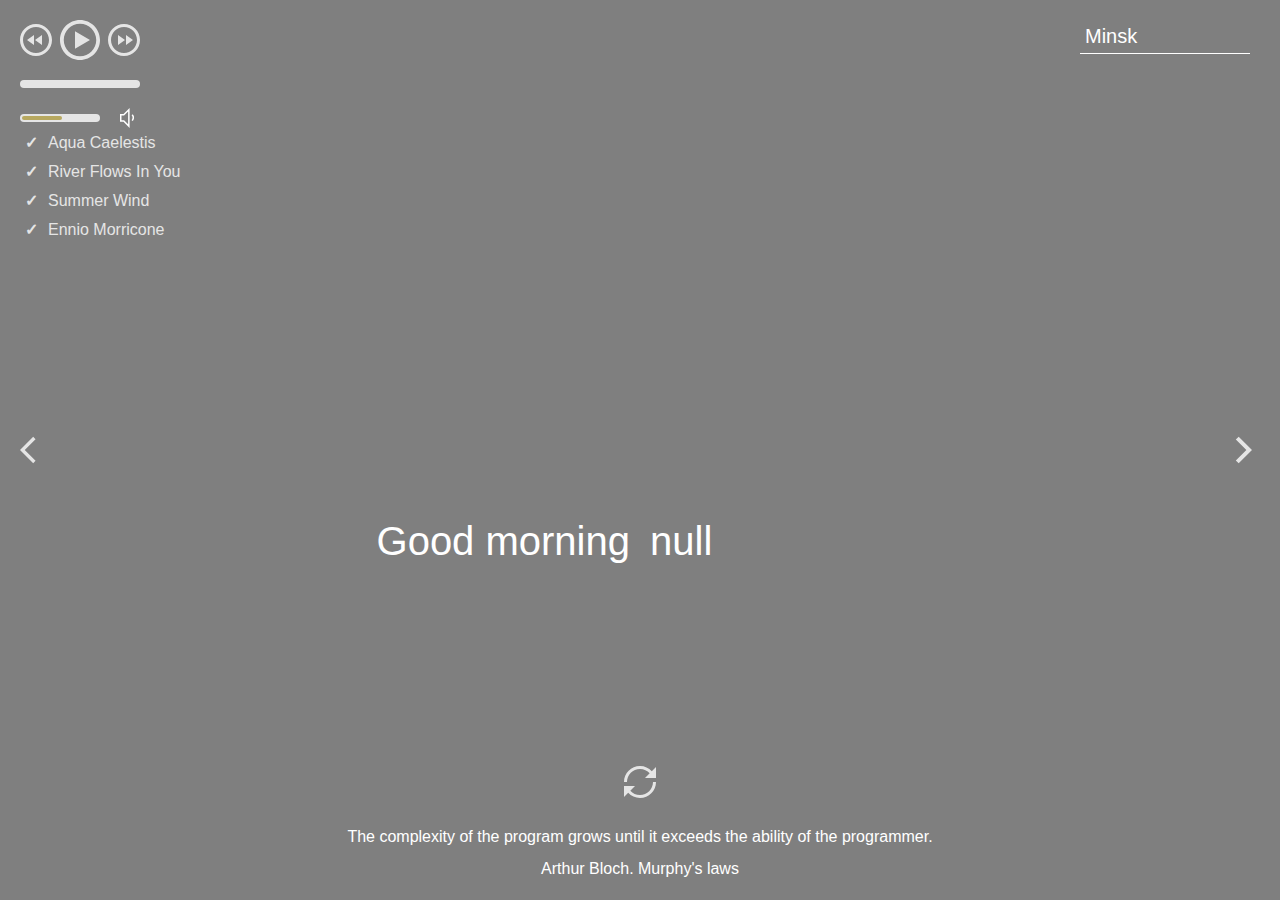
<file: momentum/index.html>
<!DOCTYPE html>
<html lang="en">
<head>
  <meta charset="UTF-8" />
  <meta name="viewport" content="width=device-width, initial-scale=1.0" />
  <link href="assets/favicon.ico" rel="shortcut icon" />
  <link rel="stylesheet" href="css/owfont-regular.css" />
  <link rel="stylesheet" href="css/style.css" />
  <title>momentum</title>
</head>
  <body>

    <header class="header">
      <div class="player"> 
          <audio src="/assets/sounds/Aqua Caelestis.mp3"></audio>
          <div class="player-controls">
            <button class="play-prev player-icon"></button>
            <button class="play player-icon"></button>
            <button class="play-next player-icon"></button>

          </div>
          <div class="progress-bar-container">
            <div class="progress-bar"></div>
          </div>
          <div class="sound-control">
            <div class="audio-bar-container">
                <div class="audio-bar"></div>
            </div>
            <img src="assets/img/NoSound.svg" class="NoSound" alt="no sound">
            <img src="assets/img/LowSound.svg" class="LowSound" alt="low sound">
            <img src="assets/img/MiddleSound.svg" class="MidSound flex" alt="middle sound">
            <img src="assets/img/FullSound.svg" class="FullSound" alt="full sound">

          </div>
          <ul class="play-list">
            <li class="Aqua_title">Aqua Caelestis</li>
            <li class="River_title">River Flows In You</li>
            <li class="Summer_title">Summer Wind</li>
            <li class="Ennio_title">Ennio Morricone</li>
          </ul>
      </div>

      <div class="weather">
        <input type="text" class="city" value="Minsk"/>
        <i class="weather-icon owf"></i>
        <div class="weather-error"></div>
        <div class="description-container">
          <span class="temperature"></span>
          <span class="weather-description"></span>
        </div>
        <div class="wind"></div>
        <div class="humidity"></div>
      </div>
    </header>

  <main class="main">
    <div class="slider-icons">
      <button class="slide-prev slider-icon"></button>
      <button class="slide-next slider-icon"></button>
    </div>

    <time class="time"></time>
    <date class="date"></date>

    <div class="greeting-container">
      <span class="greeting"></span>
      <input type="text" class="name" placeholder="[Enter name]"/>
    </div>
  </main>
  <footer class="footer">
    <button class="change-quote"></button>
    <div>
      <div class="quote"></div>
      <div class="author"></div>
    </div>
  </footer>
  <script src="js/script.js"></script>
</body>
</html>
</file>
<file: momentum/css/owfont-regular.css>
/*!
 *  owfont-regular 1.0.0 by Deniz Fuchidzhiev - http://websygen.com
 *  License - font: SIL OFL 1.1, css: MIT License
 */
/* FONT PATH
 * -------------------------- */
@font-face {
  font-family: 'owfont';
  src: url('../assets/fonts/owfont-regular.eot?v=1.0.0');
  src: url('../assets/fonts/owfont-regular.eot?#iefix&v=1.0.0') format('embedded-opentype'),
	   url('../assets/fonts/owfont-regular.woff') format('woff'),
	   url('../assets/fonts/owfont-regular.ttf') format('truetype'),
	   url('../assets/fonts/owfont-regular.svg#owf-regular') format('svg');
  font-weight: normal;
  font-style: normal;
}
.owf {
  display: inline-block;
  font: normal normal normal 14px/1 owfont;
  font-size: inherit;
  text-rendering: auto;
  -webkit-font-smoothing: antialiased;
  -moz-osx-font-smoothing: grayscale;
  transform: translate(0, 0);
}
/* makes the font 33% larger relative to the icon container */
.owf-lg {
  font-size: 1.33333333em;
  line-height: 0.75em;
  vertical-align: -15%;
}
.owf-2x {
  font-size: 2em;
}
.owf-3x {
  font-size: 3em;
}
.owf-4x {
  font-size: 4em;
}
.owf-5x {
  font-size: 5em;
}
.owf-fw {
  width: 1.28571429em;
  text-align: center;
}
.owf-ul {
  padding-left: 0;
  margin-left: 2.14285714em;
  list-style-type: none;
}
.owf-ul > li {
  position: relative;
}
.owf-li {
  position: absolute;
  left: -2.14285714em;
  width: 2.14285714em;
  top: 0.14285714em;
  text-align: center;
}
.owf-li.owf-lg {
  left: -1.85714286em;
}
.owf-border {
  padding: .2em .25em .15em;
  border: solid 0.08em #eeeeee;
  border-radius: .1em;
}
.owf-pull-right {
  float: right;
}
.owf-pull-left {
  float: left;
}
.owf.owf-pull-left {
  margin-right: .3em;
}
.owf.owf-pull-right {
  margin-left: .3em;
}

/* owfont uses the Unicode Private Use Area (PUA) to ensure screen
   readers do not read off random characters that represent icons */
   
/*   Weather Condition Codes    */
   
/*   Thunderstorm - - - - - - - - - - - - - - - - - - - - - - - - - - - - - - - - - - - -    */
   
/* thunderstorm with light rain */
.owf-200:before,
.owf-200-d:before,
.owf-200-n:before {
  content: "\EB28";
}
/* thunderstorm with rain */
.owf-201:before,
.owf-201-d:before,
.owf-201-n:before {
  content: "\EB29";
}
/* thunderstorm with heavy rain */
.owf-202:before,
.owf-202-d:before,
.owf-202-n:before {
  content: "\EB2A";
}
/*  light thunderstorm  */
.owf-210:before,
.owf-210-d:before,
.owf-210-n:before {
  content: "\EB32";
}
/*  thunderstorm  */
.owf-211:before,
.owf-211-d:before,
.owf-211-n:before {
  content: "\EB33";
}
/*   heavy thunderstorm   */
.owf-212:before,
.owf-212-d:before,
.owf-212-n:before {
  content: "\EB34";
}
/*   ragged thunderstorm   */
.owf-221:before,
.owf-221-d:before,
.owf-221-n:before {
  content: "\EB3D";
}
/*  thunderstorm with light drizzle    */
.owf-230:before,
.owf-230-d:before,
.owf-230-n:before {
  content: "\EB46";
}
/*  thunderstorm with drizzle     */
.owf-231:before,
.owf-231-d:before,
.owf-231-n:before {
  content: "\EB47";
}
/* thunderstorm with heavy drizzle     */
.owf-232:before,
.owf-232-d:before,
.owf-232-n:before {
  content: "\EB48";
}

/*   Drizzle - - - - - - - - - - - - - - - - - - - - - - - - - - - - - - - - - - - -    */

/*  light intensity drizzle */
.owf-300:before,
.owf-300-d:before,
.owf-300-n:before {
  content: "\EB8C";
}
/*  drizzle */
.owf-301:before,
.owf-301-d:before,
.owf-301-n:before {
  content: "\EB8D";
}
/*  heavy intensity drizzle  */
.owf-302:before,
.owf-302-d:before,
.owf-302-n:before {
  content: "\EB8E";
}
/*   light intensity drizzle rain  */
.owf-310:before,
.owf-310-d:before,
.owf-310-n:before {
  content: "\EB96";
}
/*  drizzle rain  */
.owf-311:before,
.owf-311-d:before,
.owf-311-n:before {
  content: "\EB97";
}
/* heavy intensity drizzle rain */
.owf-312:before,
.owf-312-d:before,
.owf-312-n:before {
  content: "\EB98";
}
/* shower rain and drizzle  */
.owf-313:before,
.owf-313-d:before,
.owf-313-n:before {
  content: "\EB99";
}
/* heavy shower rain and drizzle*/
.owf-314:before,
.owf-314-d:before,
.owf-314-n:before {
  content: "\EB9A";
}
/* shower drizzle */
.owf-321:before,
.owf-321-d:before,
.owf-321-n:before {
  content: "\EBA1";
}

/*   Rain - - - - - - - - - - - - - - - - - - - - - - - - - - - - - - - - - - - -    */

/* light rain  */
.owf-500:before,
.owf-500-d:before,
.owf-500-n:before {
  content: "\EC54";
}
/* moderate rain  */
.owf-501:before,
.owf-501-d:before,
.owf-501-n:before {
  content: "\EC55";
}
/* heavy intensity rain  */
.owf-502:before,
.owf-502-d:before,
.owf-502-n:before {
  content: "\EC56";
}
/* very heavy rain   */
.owf-503:before,
.owf-503-d:before,
.owf-503-n:before {
  content: "\EC57";
}
/* extreme rain    */
.owf-504:before,
.owf-504-d:before,
.owf-504-n:before {
  content: "\EC58";
}
/* freezing rain    */
.owf-511:before,
.owf-511-d:before,
.owf-511-n:before {
  content: "\EC5F";
}
/*  light intensity shower rain    */
.owf-520:before,
.owf-520-d:before,
.owf-520-n:before {
  content: "\EC68";
}
/* shower rain  */
.owf-521:before,
.owf-521-d:before,
.owf-521-n:before {
  content: "\EC69";
}
/*  heavy intensity shower rain  */
.owf-522:before,
.owf-522-d:before,
.owf-522-n:before {
  content: "\EC6A";
}
/* ragged shower rain  */
.owf-531:before,
.owf-531-d:before,
.owf-531-n:before {
  content: "\EC73";
}

/*   Snow - - - - - - - - - - - - - - - - - - - - - - - - - - - - - - - - - - - -    */

/* light snow  */
.owf-600:before,
.owf-600-d:before,
.owf-600-n:before {
  content: "\ECB8";
}
/*  snow  */
.owf-601:before,
.owf-601-d:before,
.owf-601-n:before {
  content: "\ECB9";
}
/*   heavy snow   */
.owf-602:before,
.owf-602-d:before,
.owf-602-n:before {
  content: "\ECBA";
}
/*  sleet  */
.owf-611:before,
.owf-611-d:before,
.owf-611-n:before {
  content: "\ECC3";
}
/*   shower sleet */
.owf-612:before,
.owf-612-d:before,
.owf-612-n:before {
  content: "\ECC4";
}
/* light rain and snow */
.owf-615:before,
.owf-615-d:before,
.owf-615-n:before {
  content: "\ECC7";
}
/* rain and snow  */
.owf-616:before,
.owf-616-d:before,
.owf-616-n:before {
  content: "\ECC8";
}
/* light shower snow  */
.owf-620:before,
.owf-620-d:before,
.owf-620-n:before {
  content: "\ECCC";
}
/* shower snow  */
.owf-621:before,
.owf-621-d:before,
.owf-621-n:before {
  content: "\ECCD";
}
/* heavy shower snow  */
.owf-622:before,
.owf-622-d:before,
.owf-622-n:before {
  content: "\ECCE";
}

/*   Atmosphere - - - - - - - - - - - - - - - - - - - - - - - - - - - - - - - - - - - -    */

/* mist */
.owf-701:before,
.owf-701-d:before,
.owf-701-n:before {
  content: "\ED1D";
}
/* smoke */
.owf-711:before,
.owf-711-d:before,
.owf-711-n:before {
  content: "\ED27";
}
/* haze */
.owf-721:before,
.owf-721-d:before,
.owf-721-n:before {
  content: "\ED31";
}
/* Sand/Dust Whirls */
.owf-731:before,
.owf-731-d:before,
.owf-731-n:before {
  content: "\ED3B";
}
/* Fog */
.owf-741:before,
.owf-741-d:before,
.owf-741-n:before {
  content: "\ED45";
}
/* sand */
.owf-751:before,
.owf-751-d:before,
.owf-751-n:before {
  content: "\ED4F";
}
/* dust */
.owf-761:before,
.owf-761-d:before,
.owf-761-n:before {
  content: "\ED59";
}
/*  VOLCANIC ASH  */
.owf-762:before,
.owf-762-d:before,
.owf-762-n:before {
  content: "\ED5A";
}
/* SQUALLS */
.owf-771:before,
.owf-771-d:before,
.owf-771-n:before {
  content: "\ED63";
}
/* TORNADO */
.owf-781:before,
.owf-781-d:before,
.owf-781-n:before {
  content: "\ED6D";
}

/*   Clouds - - - - - - - - - - - - - - - - - - - - - - - - - - - - - - - - - - - -    */

/*  sky is clear  */  /*  Calm  */
.owf-800:before,
.owf-800-d:before,
.owf-951:before,
.owf-951-d:before {
  content: "\ED80";
}
.owf-800-n:before,
.owf-951-n:before {
  content: "\F168";
}
/*  few clouds   */
.owf-801:before,
.owf-801-d:before {
  content: "\ED81";
}
.owf-801-n:before {
  content: "\F169";
}
/* scattered clouds */
.owf-802:before,
.owf-802-d:before {
  content: "\ED82";
}
.owf-802-n:before {
  content: "\F16A";
}
/* broken clouds  */
.owf-803:before,
.owf-803-d:before,
.owf-803-n:before {
  content: "\ED83";
}
/* overcast clouds  */
.owf-804:before,
.owf-804-d:before,
.owf-804-n:before {
  content: "\ED84";
}

/*   Extreme - - - - - - - - - - - - - - - - - - - - - - - - - - - - - - - - - - - -    */

/* tornado  */
.owf-900:before,
.owf-900-d:before,
.owf-900-n:before {
  content: "\EDE4";
}
/*  tropical storm  */
.owf-901:before,
.owf-901-d:before,
.owf-901-n:before {
  content: "\EDE5";
}
/* hurricane */
.owf-902:before,
.owf-902-d:before,
.owf-902-n:before {
  content: "\EDE6";
}
/* cold */
.owf-903:before,
.owf-903-d:before,
.owf-903-n:before {
  content: "\EDE7";
}
/* hot */
.owf-904:before,
.owf-904-d:before,
.owf-904-n:before {
  content: "\EDE8";
}
/* windy */
.owf-905:before,
.owf-905-d:before,
.owf-905-n:before {
  content: "\EDE9";
}
/* hail */
.owf-906:before,
.owf-906-d:before,
.owf-906-n:before {
  content: "\EDEA";
}

/*   Additional - - - - - - - - - - - - - - - - - - - - - - - - - - - - - - - - - - - -    */

/* Setting */
.owf-950:before,
.owf-950-d:before,
.owf-950-n:before {
  content: "\EE16";
}
/*  Light breeze  */
.owf-952:before,
.owf-952-d:before,
.owf-952-n:before {
  content: "\EE18";
}
/*  Gentle Breeze  */
.owf-953:before,
.owf-953-d:before,
.owf-953-n:before {
  content: "\EE19";
}
/*  Moderate breeze  */
.owf-954:before,
.owf-954-d:before,
.owf-954-n:before {
  content: "\EE1A";
}
/* Fresh Breeze  */
.owf-955:before,
.owf-955-d:before,
.owf-955-n:before {
  content: "\EE1B";
}
/* Strong  Breeze  */
.owf-956:before,
.owf-956-d:before,
.owf-956-n:before {
  content: "\EE1C";
}
/* High wind, near gale  */
.owf-957:before,
.owf-957-d:before,
.owf-957-n:before {
  content: "\EE1D";
}
/* Gale */
.owf-958:before,
.owf-958-d:before,
.owf-958-n:before {
  content: "\EE1E";
}
/*  Severe Gale  */
.owf-959:before,
.owf-959-d:before,
.owf-959-n:before {
  content: "\EE1F";
}
/* Storm */
.owf-960:before,
.owf-960-d:before,
.owf-960-n:before {
  content: "\EE20";
}
/*  Violent Storm  */
.owf-961:before,
.owf-961-d:before,
.owf-961-n:before {
  content: "\EE21";
}
/* Hurricane */
.owf-962:before,
.owf-962-d:before,
.owf-962-n:before {
  content: "\EE22";
}
</file>
<file: momentum/css/style.css>
@font-face {
  font-family: 'Arial-MT';
  src: url("../assets/fonts/Arial-MT.woff"); /* Путь к файлу со шрифтом */
 }

* {
  box-sizing: border-box;
  margin: 0;
  padding: 0;
}

body {
  min-width: 480px;
  min-height: 100vh;
  font-family: 'Arial', sans-serif;
  font-size: 16px;
  color: #fff;
  text-align: center;
  background: url("../assets/img/bg.jpg") center/cover, rgba(0, 0, 0, 0.5);
  background-blend-mode: multiply;
  transition: background-image 1s ease-in-out;
}

.header {
  display: flex;
  justify-content: space-between;
  align-items: flex-start;
  width: 100%;
  height: 30vh;
  min-height: 220px;  
  padding: 20px;
}

.player-controls {
  display: flex;
  align-items: center;
  justify-content: space-between;
  width: 120px;
  margin-bottom: 20px;
}

.play-list {
  text-align: left;
}

.play-item {
  position: relative;
  padding: 5px;
  padding-left: 20px;
  list-style: none;
  opacity: .8;
  cursor: pointer;
  transition: .3s;
}

.play-item:hover {
  opacity: 1;
}

.play-item::before {
  content: "\2713";  
  position: absolute;
  left: 0;
  top: 2px;
  font-weight: 900;
}

.item-active::before {
  color: #C5B358;
}

.player-icon,
.slider-icon,
.change-quote {
  width: 32px;
  height: 32px;
  background-size: 32px 32px;
  background-position: center center;
  background-repeat: no-repeat;
  background-color: transparent;
  border: 0;
  outline: 0;
  opacity: .8;
  cursor: pointer;
  transition: .3s;  
}

.player-icon:hover,
.slider-icon:hover,
.change-quote:hover {
  opacity: 1;
}

.player-icon:active,
.slider-icon:active,
.change-quote:active {
  border: 0;
  outline: 0;  
  transform: scale(1.1);
}

.play {
  width: 40px;
  height: 40px;
  background-size: 40px 40px;
  background-image: url("../assets/svg/play.svg");
}

.pause {
  background-image: url("../assets/svg/pause.svg");
  width: 40px;
  height: 40px;
  background-size: 40px 40px;
}

.play-prev {
  background-image: url("../assets/svg/play-prev.svg");
}

.play-next {
  background-image: url("../assets/svg/play-next.svg");
}

.weather {
  display: flex;
  flex-direction: column;
  justify-content: space-between;
  align-items: flex-start;
  row-gap: 5px;
  width: 180px;
  min-height: 180px;  
  text-align: left;
}

.weather-error {
  margin-top: -10px;
}

.description-container {
  display: flex;
  flex-wrap: wrap;
  justify-content: flex-start;
  align-items: center;
  column-gap: 12px;
}

.weather-icon {
  font-size: 44px;
}

.city {
  width: 170px;
  height: 34px;
  padding: 5px;
  font-size: 20px;
  line-height: 24px;
  color: #fff;  
  border: 0;
  outline: 0;
  border-bottom: 1px solid #fff;
  background-color: transparent;
}

.city::placeholder {  
  font-size: 20px;
  color: #fff;
  opacity: .6;
}

.main {
  position: relative;
  display: flex;
  flex-direction: column;
  justify-content: center;
  align-items: center;
  width: 100%;
  height: 40vh;
  min-height: 260px;  
  padding: 20px;
}

.slider-icon {
  position: absolute;
  top: 50%;
  margin-top: -16px;
  cursor: pointer;
}

.slide-prev {
  left: 20px;
  background-image: url("../assets/svg/slider-prev.svg");
}

.slide-next {
  right: 20px;
  background-image: url("../assets/svg/slider-next.svg");
}

.time {
  min-height: 124px;
  margin-bottom: 10px;
  font-family: 'Arial-MT';
  font-size: 100px;
  letter-spacing: -4px;  
}

.date {
  min-height: 28px;
  font-size: 24px;
  margin-bottom: 20px;
}

.greeting-container {
  display: flex;
  flex-wrap: wrap;
  justify-content: stretch;
  align-items: center;
  min-height: 48px;
  width: 100vw;
  font-size: 40px;
}

.greeting {
  flex: 1;  
  padding: 10px;
  text-align: right;
}

.name {
  flex: 1;
  max-width: 50%;
  padding: 10px;
  font-size: 40px;
  text-align: left;
  color: #fff;
  background-color: transparent;
  border: 0;
  outline: 0;
}

.name::placeholder {
  color: #fff;
  opacity: .6;
}

.footer {
  display: flex;
  flex-direction: column;
  justify-content: flex-end;
  align-items: center;
  width: 100%;
  height: 30vh;
  min-height: 160px;  
  padding: 20px;
}

.change-quote {
  margin-bottom: 30px;
  background-image: url("../assets/svg/reload.svg");  
}

.quote {
  min-height: 32px;
}

.author {
  min-height: 20px;
}
ul li{
  list-style-type: none;
  padding: 5px;
  opacity: 0.8;
  cursor: pointer;
}
ul li::before{
  content: "\2713";
  font-weight: 900;
  margin-right: 10px;
}
.Ennio_title.playing::before{
  color: #C5B358;
}
.River_title.playing::before{
  color: #C5B358;
}
.Aqua_title.playing::before{
  color: #C5B358;
}
.Summer_title.playing::before{
  color: #C5B358;
}
.progress-bar-container{
  width: 120px;
  height: 8px;
  background-color: #fff;
  border-radius: 4px;
  opacity: .8;
  margin-bottom: 20px;
  display: flex;
  align-items: center;
  cursor: pointer;
}
.progress-bar{
  height: 4px;
  /* width: 40px; */
  background-color: #C5B358;
  border-radius: 2px;
  margin-left: 2px;
  margin-right: 2px;
}
.audio-bar-container{
  width: 80px;
  height: 8px;
  background-color: #fff;
  border-radius: 4px;
  opacity: .8;
  margin-bottom: 20px;
  display: flex;
  align-items: center;
  cursor: pointer;
  margin: auto 0;
  margin-right: 20px !important;
}
.audio-bar{
  height: 4px;
  width: 40px;
  background-color: #C5B358;
  border-radius: 2px;
  margin-left: 2px;
  margin-right: 2px;
}
.sound-control{
  display: flex;
}
.sound-control img{
  max-height: 20px;
}
.NoSound{
  display: none;
}
.LowSound{
  display: none;
}
.MidSound{
  display: none;
}
.FullSound{
  display: none;
}
.NoSound.flex{
  display: flex;
}
.LowSound.flex{
  display: flex;
}
.MidSound.flex{
  display: flex;
}
.FullSound.flex{
  display: flex;
}
@media (max-width: 768px) {
  .time {
    min-height: 80px;
    font-size: 72px;    
  }

  .greeting-container {
    min-height: 40px;
    font-size: 32px;
  }

  .greeting {
    padding: 5px;
  }

  .name {
    font-size: 32px;
    padding: 5px;
  }
}
</file>
